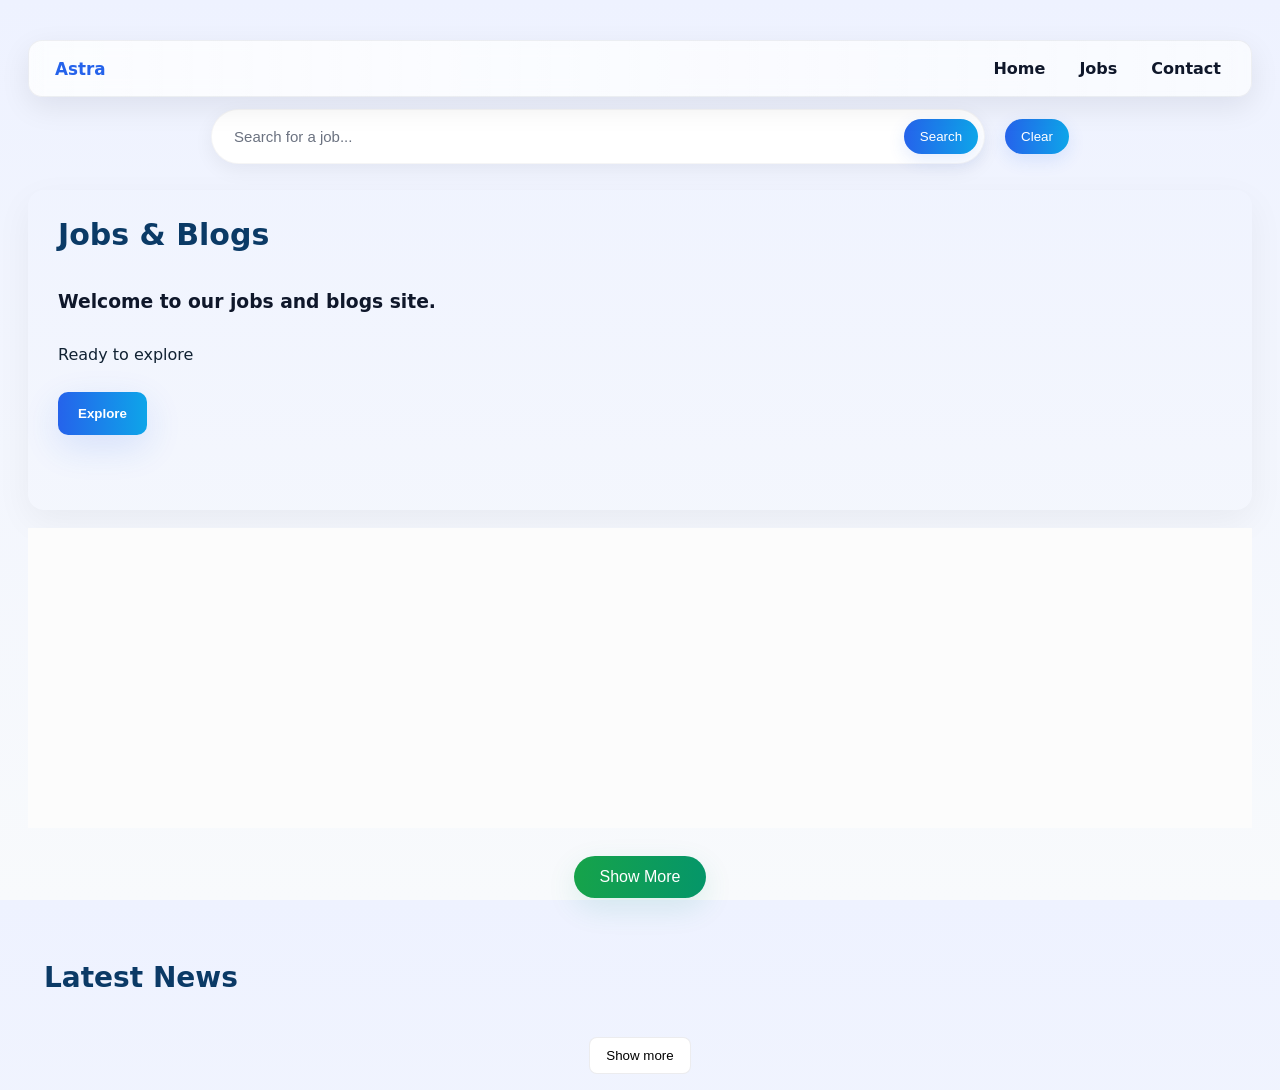
<file: index.html>
<!DOCTYPE html>
<html lang="en">
<head>
    <meta charset="UTF-8">
    <meta name="viewport" content="width=device-width, initial-scale=1.0">
    <title>Jobs</title>
    <link rel="stylesheet" href="style.css">
</head>
<body>
    <nav class="navbar">
        <a href="index.html" class="brand">Astra</a>
        <div class="nav-links">
            <a href="index.html">Home</a>
            <a href="jobs.html">Jobs</a>
            <a href="contact.html">Contact</a>
        </div>
    </nav>
      <div class="search-container">
        <div class="search-box">
            <input type="text" id="searchInput" placeholder="Search for a job...">
            <button id="searchBtn">Search</button>
        </div>
        <button id="clearBtn">Clear</button>
    </div>
    <div class="container" style="padding-right: 18px;">
        <h1>Jobs & Blogs</h1>
        <h3>Welcome to our jobs and blogs site.</h3>
        <p>Ready to explore</p>
        <button>Explore</button>
    </div>
  
    <div id="jobs-container" class="jobs-list" style="max-width:1500px;margin:18px auto"></div>
    <button id="showMore">Show More</button>

    <main style="max-width:1800px;margin:28px auto;padding:16px;">
        <h1>Latest News</h1>
        <div id="all_news" class="all_news"></div>
        <div style="text-align:center;margin-top:18px;">
            <button id="show-more" style="padding:10px 16px;border-radius:8px;border:1px solid rgba(15,23,42,0.08);background:#ffffff;cursor:pointer;">Show more</button>
        </div>
    </main>

    <script src="script.js"></script>
</body>
</html>
</file>
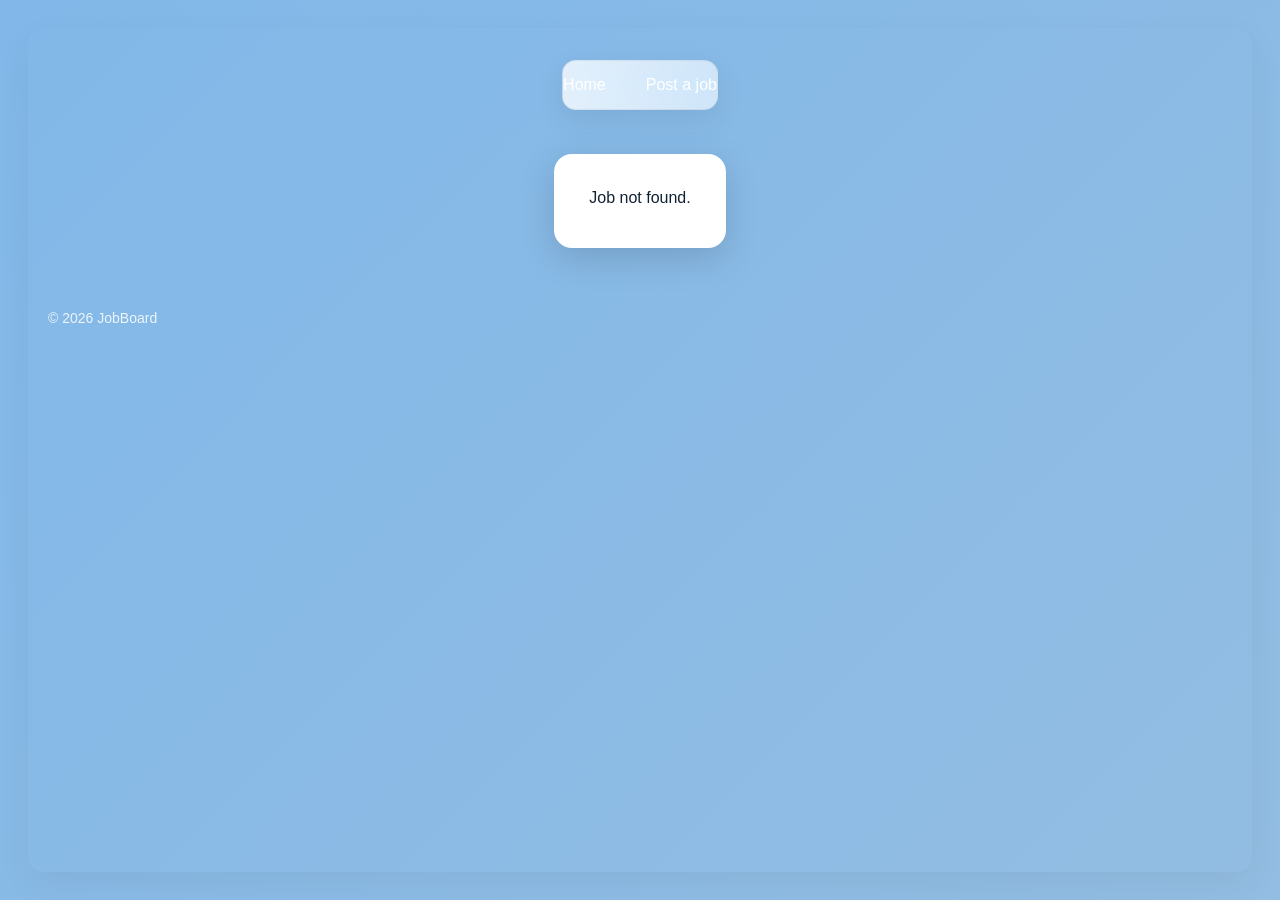
<file: apply.html>
<!doctype html>
<html lang="en">
<head>
  <meta charset="utf-8">
  <meta name="viewport" content="width=device-width,initial-scale=1">
  <title>Apply</title>
  <link rel="stylesheet" href="style.css">
</head>
<style>
    /* Reset */
* {
    margin: 0;
    padding: 0;
    box-sizing: border-box;
}

/* Body */
body {
    font-family: 'Segoe UI', Tahoma, Geneva, Verdana, sans-serif;
    background: linear-gradient(135deg, #81b8e9, #93bde2);
    min-height: 100vh;
    display: flex;
    justify-content: center;
}

/* Container */
.container {
    width: 100%;
    padding: 20px;
}

/* Navbar */
.navbar {
    display: flex;
    justify-content: center;
    gap: 40px;
    padding: 15px 0;
}

.navbar a {
    text-decoration: none;
    color: white;
    font-weight: 500;
    font-size: 16px;
    position: relative;
    transition: 0.3s;
}

.navbar a::after {
    content: "";
    position: absolute;
    width: 0%;
    height: 2px;
    background: white;
    left: 0;
    bottom: -5px;
    transition: 0.3s;
}

.navbar a:hover::after {
    width: 100%;
}

/* Card Form */
.card-form {
    background: white;
    border-radius: 18px;
    padding: 35px;
    box-shadow: 0 10px 35px rgba(0, 0, 0, 0.15);
    animation: fadeIn 0.5s ease-in-out;
}

.card-form h2 {
    color: #0f4c81;
    margin-bottom: 5px;
}

.company {
    color: #1e88e5;
    font-weight: 500;
    margin-bottom: 20px;
}

/* Fields */
.field {
    display: flex;
    flex-direction: column;
    margin-bottom: 18px;
}

.field label {
    margin-bottom: 6px;
    font-size: 14px;
    color: #333;
    font-weight: 500;
}

.field input,
.field textarea {
    padding: 12px 14px;
    border-radius: 10px;
    border: 1px solid #d0d7e2;
    font-size: 14px;
    transition: 0.3s ease;
}

.field input:focus,
.field textarea:focus {
    border-color: #1e88e5;
    box-shadow: 0 0 0 3px rgba(30, 136, 229, 0.2);
    outline: none;
}

.field textarea {
    resize: none;
    min-height: 120px;
}

/* Button */
.btn {
    padding: 12px 30px;
    border-radius: 30px;
    border: none;
    cursor: pointer;
    font-size: 14px;
    transition: 0.3s ease;
}

.btn-primary {
    background: #1e88e5;
    color: white;
    font-weight: 600;
}

.btn-primary:hover {
    background: #1565c0;
    transform: translateY(-2px);
    box-shadow: 0 6px 15px rgba(30, 136, 229, 0.3);
}

/* Status Text */
.small {
    margin-top: 12px;
    font-size: 14px;
    color: #555;
}

/* Footer */
.site-footer {
    text-align: center;
    margin-top: 30px;
    color: white;
    font-size: 14px;
    opacity: 0.85;
}

/* Animation */
@keyframes fadeIn {
    from {
        opacity: 0;
        transform: translateY(15px);
    }
    to {
        opacity: 1;
        transform: translateY(0);
    }
}

/* Responsive */
@media (max-width: 768px) {
    .card-form {
        padding: 25px;
    }
}

</style>
<body>
  <div class="container">
    <nav class="navbar">
      <a href="index.html">Home</a>
      <a href="post.html">Post a job</a>
    </nav>

    <div id="wrap" class="card-form" style="max-width:900px;margin:18px auto">
      <p class="small">Loading...</p>
    </div>

    <div class="site-footer">&copy; <span id="yr"></span> JobBoard</div>
  </div>

  <script>
    document.getElementById('yr').innerText = new Date().getFullYear();
    function getParam(n){ return new URL(location.href).searchParams.get(n); }
    function escapeHtml(s){ return String(s||'').replace(/&/g,'&amp;').replace(/</g,'&lt;').replace(/>/g,'&gt;'); }
    const id = getParam('id');
    const wrap = document.getElementById('wrap');
    const jobs = JSON.parse(localStorage.getItem('currentJobs')||'[]');
    const job = jobs.find(j=>String(j.__id)===String(id));
    if(!job){ wrap.innerHTML = '<p class="small">Job not found.</p>'; }
    else{
      const title = job.title || job.position || job.company_name || 'Job';
      wrap.innerHTML = `
        <h2>Apply: ${escapeHtml(title)}</h2>
        <div class="small company">${escapeHtml(job.company_name||'')}</div>
        <div style="margin-top:12px" class="field"><label>Your name</label><input id="app_name"></div>
        <div class="field"><label>Your email</label><input id="app_email" type="email"></div>
        <div class="field"><label>Message / cover letter</label><textarea id="app_msg"></textarea></div>
        <div style="text-align:right"><button id="send" class="btn btn-primary">Send application</button></div>
        <p id="status" class="small"></p>
      `;
      document.getElementById('send').addEventListener('click', ()=>{
        const name = document.getElementById('app_name').value.trim();
        const email = document.getElementById('app_email').value.trim();
        const msg = document.getElementById('app_msg').value.trim();
        if(!name || !email){ document.getElementById('status').innerText='Please include name and email.'; return; }
        const applications = JSON.parse(localStorage.getItem('applications')||'{}');
        const key = String(job.__id);
        if(!applications[key]) applications[key]=[];
        applications[key].push({name,email,message:msg,applied_at:new Date().toISOString()});
        localStorage.setItem('applications', JSON.stringify(applications));
        document.getElementById('status').innerText = 'Application submitted. Thank you!';
      });
    }
    
  </script>
</body>
</html>
</file>
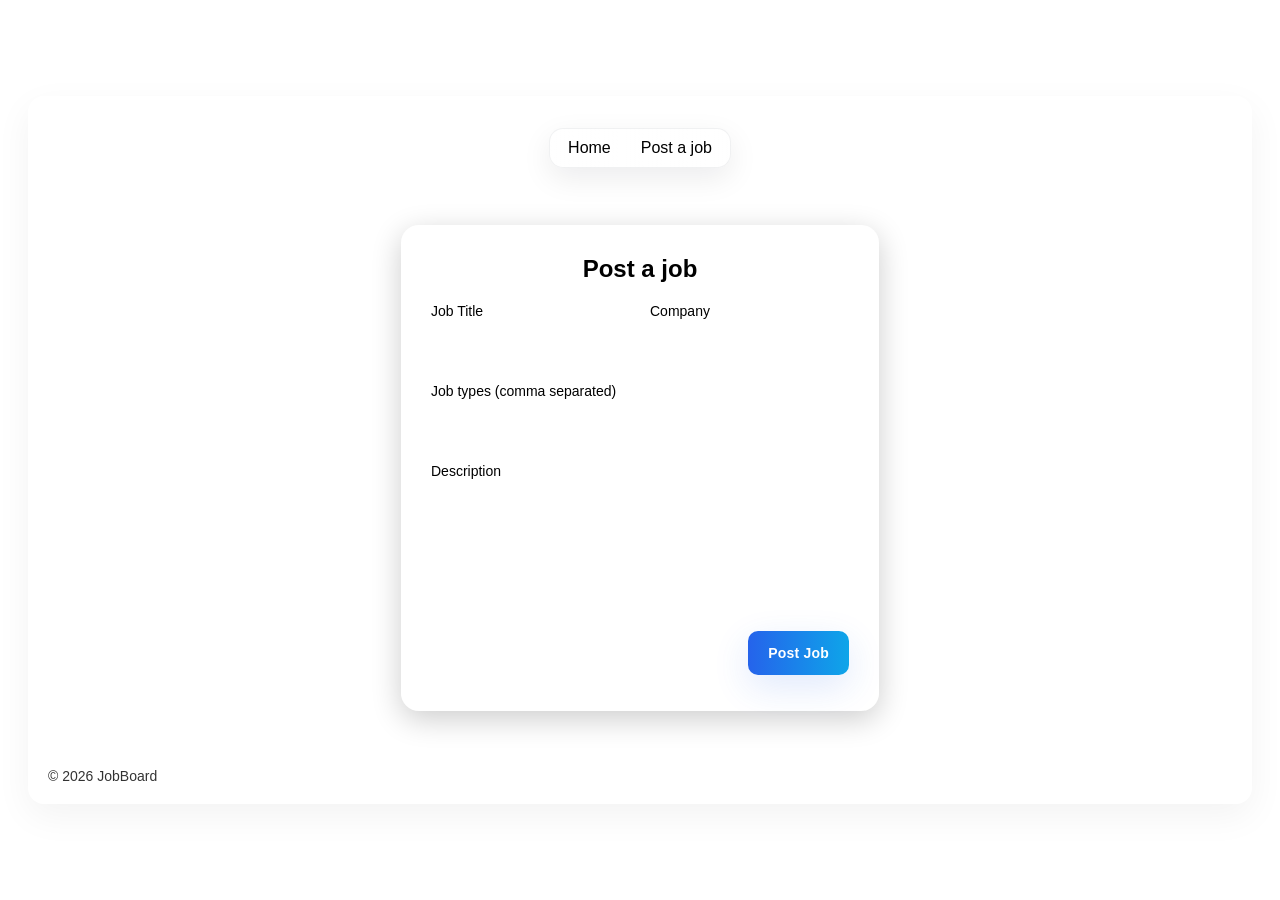
<file: post.html>
<!doctype html>
<html lang="en">
<head>
  <meta charset="utf-8">
  <meta name="viewport" content="width=device-width,initial-scale=1">
  <title>Post a Job</title>
  <link rel="stylesheet" href="style.css">
</head>
<style>
    /* Reset */
* {
    margin: 0;
    padding: 0;
    box-sizing: border-box;
}

/* Body */
body {
    font-family: 'Segoe UI', Tahoma, Geneva, Verdana, sans-serif;
    background: white;
    min-height: 100vh;
    display: flex;
    justify-content: center;
    align-items: center;
}

/* Main Container */
.container {
    width: 100%;
    padding: 20px;
}

/* Navbar */
.navbar {
    display: flex;
    justify-content: center;
    gap: 30px;
    margin-bottom: 25px;
}

.navbar a {
    text-decoration: none;
    color: black;
    font-weight: 500;
    font-size: 16px;
    transition: 0.3s ease;
}

.navbar a:hover {
    color: #050505;
}

/* Card Form */
.card-form {
    background: rgba(255, 255, 255, 0.15);
    backdrop-filter: blur(12px);
    padding: 30px;
    border-radius: 18px;
    box-shadow: 0 8px 30px rgba(0, 0, 0, 0.2);
    color: black;
    animation: fadeIn 0.6s ease-in-out;
}

.card-form h2 {
    text-align: center;
    margin-bottom: 20px;
    font-weight: 600;
}

/* Grid Layout */
.grid-2 {
    display: grid;
    grid-template-columns: 1fr 1fr;
    gap: 20px;
}

/* Fields */
.field {
    margin-bottom: 18px;
    display: flex;
    flex-direction: column;
}

.field label {
    margin-bottom: 6px;
    font-size: 14px;
    font-weight: 500;
}

.field input,
.field textarea {
    padding: 12px;
    border-radius: 10px;
    border: none;
    outline: none;
    font-size: 14px;
    transition: 0.3s ease;
}

.field input:focus,
.field textarea:focus {
    box-shadow: 0 0 0 3px rgba(12, 12, 12, 0.6);
}

.field textarea {
    resize: none;
    min-height: 120px;
}

/* Button */
.btn {
    padding: 12px 28px;
    border-radius: 30px;
    border: none;
    cursor: pointer;
    font-size: 14px;
    transition: 0.3s ease;
}

.btn-primary {
    background: #070707;
    color: #333;
    font-weight: 600;
}

.btn-primary:hover {
    background: #060606;
    transform: translateY(-2px);
}

/* Message */
.small {
    margin-top: 12px;
    font-size: 14px;
    text-align: right;
    color: #000000;
}

/* Footer */
.site-footer {
    text-align: center;
    margin-top: 25px;
    color: rgb(0, 0, 0);
    font-size: 14px;
    opacity: 0.8;
}

/* Animation */
@keyframes fadeIn {
    from {
        opacity: 0;
        transform: translateY(15px);
    }
    to {
        opacity: 1;
        transform: translateY(0);
    }
}

/* Responsive */
@media (max-width: 768px) {
    .grid-2 {
        grid-template-columns: 1fr;
    }
}

</style>
<body>
  <div class="container">
    <nav class="navbar">
      <a href="index.html">Home</a>
      <a href="post.html">Post a job</a>
    </nav>

    <div class="card-form" style="max-width:900px;margin:18px auto">
      <h2>Post a job</h2>
      <div class="grid-2">
        <div class="field"><label>Job Title</label><input id="title"></div>
        <div class="field"><label>Company</label><input id="company"></div>
      </div>
      <div class="field"><label>Job types (comma separated)</label><input id="types"></div>
      <div class="field"><label>Description</label><textarea id="description"></textarea></div>
      <div style="text-align:right"><button id="postBtn" class="btn btn-primary">Post Job</button></div>
      <p id="msg" class="small"></p>
    </div>

    <div class="site-footer">&copy; <span id="yr"></span> JobBoard</div>
  </div>

  <script>
    document.getElementById('yr').innerText = new Date().getFullYear();
    document.getElementById('postBtn').addEventListener('click', ()=>{
      const title = document.getElementById('title').value.trim();
      const company = document.getElementById('company').value.trim();
      const types = document.getElementById('types').value.split(',').map(s=>s.trim()).filter(Boolean);
      const description = document.getElementById('description').value.trim();
      if(!title || !company || !description){ document.getElementById('msg').innerText='Please fill title, company and description.'; return; }
      const posted = JSON.parse(localStorage.getItem('postedJobs')||'[]');
      const newJob = { title, company_name: company, job_types: types, description, created_at: new Date().toISOString() };
      posted.unshift(newJob);
      localStorage.setItem('postedJobs', JSON.stringify(posted));
      localStorage.removeItem('currentJobs');
      document.getElementById('msg').innerText = 'Job posted — redirecting to listings...';
      setTimeout(()=> location.href='index.html', 900);
    });
  </script>
</body>
</html>
</file>
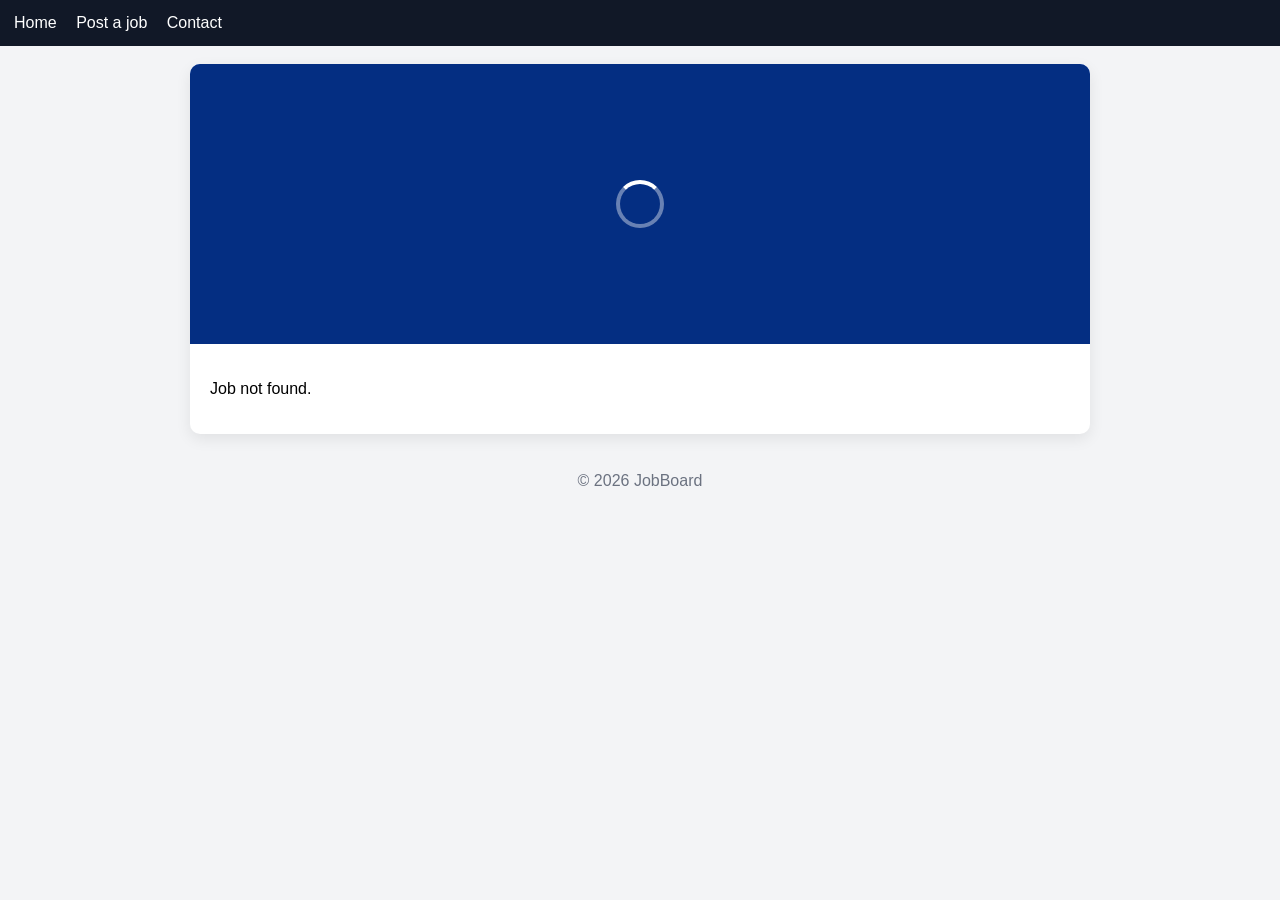
<file: view.html>
<!doctype html>
<html lang="en">
<head>
<meta charset="utf-8">
<meta name="viewport" content="width=device-width,initial-scale=1">
<title>View Job</title>

<style>
body {
  font-family: Arial, sans-serif;
  background:#f3f4f6;
  margin:0;
}

.navbar {
  background:#111827;
  padding:14px;
}

.nav-links a {
  color:white;
  margin-right:15px;
  text-decoration:none;
}

.card-form {
  background:white;
  border-radius:10px;
  overflow:hidden;
  box-shadow:0 5px 15px rgba(0,0,0,0.08);
}

.job-banner {
  position:relative;
  height:280px;
  background:#0854ec;
  display:flex;
  align-items:center;
  justify-content:center;
  color:white;
  overflow:hidden;
}

/* Dark overlay */
.job-banner::after {
  content:"";
  position:absolute;
  inset:0;
  background:rgba(0,0,0,0.45);
}

/* Banner text */
.banner-text {
  position:relative;
  z-index:2;
  font-size:28px;
  font-weight:bold;
  text-align:center;
}

/* Loading spinner */
.loader {
  width:40px;
  height:40px;
  border:4px solid rgba(255,255,255,0.4);
  border-top:4px solid white;
  border-radius:50%;
  animation:spin 1s linear infinite;
  position:absolute;
  z-index:3;
}

@keyframes spin {
  100% { transform: rotate(360deg); }
}

#job-content {
  padding:20px;
}

.meta {
  color:#6b7280;
  margin-top:6px;
}

.btn {
  background:#2563eb;
  color:white;
  padding:10px 16px;
  border-radius:6px;
  text-decoration:none;
  display:inline-block;
}

.site-footer {
  text-align:center;
  padding:20px;
  color:#6b7280;
}
</style>
</head>
<body>

<nav class="navbar">
  <div class="nav-links">
    <a href="index.html">Home</a>
    <a href="post.html">Post a job</a>
    <a href="#">Contact</a>
  </div>
</nav>

<div id="job-wrap" class="card-form" style="max-width:900px;margin:18px auto">
  <div id="job-banner" class="job-banner">
    <div class="loader" id="banner-loader"></div>
    <div class="banner-text" id="banner-text"></div>
  </div>
  <div id="job-content">
    <p>Loading job...</p>
  </div>
</div>

<div class="site-footer">&copy; <span id="yr"></span> JobBoard</div>

<script>
document.getElementById('yr').innerText = new Date().getFullYear();

function escapeHtml(s){
  return String(s||'')
    .replace(/&/g,'&amp;')
    .replace(/</g,'&lt;')
    .replace(/>/g,'&gt;');
}

function getParam(n){
  return new URL(location.href).searchParams.get(n);
}

const id = getParam('id');
const jobs = JSON.parse(localStorage.getItem('currentJobs')||'[]');
const job = jobs.find(j=>String(j.__id)===String(id));

const content = document.getElementById("job-content");
const banner = document.getElementById("job-banner");
const bannerText = document.getElementById("banner-text");
const loader = document.getElementById("banner-loader");

if(!job){
  content.innerHTML = "<p>Job not found.</p>";
}
else{

  const title = job.title || job.position || "Job Opportunity";
  const company = job.company_name || "";
  const desc = (job.description||'').replace(/\n+/g,'<br>');
  const types = Array.isArray(job.job_types) ? job.job_types.join(", ") : "";

  // Insert job content
  content.innerHTML = `
    <h2>${escapeHtml(title)}</h2>
    <div class="meta">${escapeHtml(company)} · ${escapeHtml(types)}</div>
    <div style="margin-top:15px">${desc}</div>
    <div style="margin-top:18px">
      <a class="btn" href="apply.html?id=${encodeURIComponent(job.__id)}">
        Apply for this job
      </a>
    </div>
  `;

  // Add overlay text
  bannerText.innerText = title;

  loadBanner(title);
}




document.getElementById('yr').innerText = new Date().getFullYear();

const API_URL = "https://api.pexels.com/v1/search?query=${query}&per_page=50&page=${page}";
  const API_KEY = "CoSrFClsxLlIuMIG1OwriSXvvqAgWemyrJngxhVOD58GzC2DMKfk8Wij";

  async function loadBanner() {
    try {
      const response = await fetch(API_URL, {
        headers: { Authorization: API_KEY }
      });

      if (!response.ok) {
        const txt = await response.text().catch(()=>'<no body>');
        console.error('Pexels fetch failed', response.status, txt);
        return;
      }

      const data = await response.json();
      const imageUrl = data && data.photos && data.photos[0] && data.photos[0].src && data.photos[0].src.landscape;
      if (!imageUrl) {
        console.warn('No image URL found in Pexels response', data);
        return;
      }
      const allnews = document.querySelector('.job-banner');
      if (allnews) allnews.style.backgroundColor = 'rgba(255,255,255,0.8)'; // add white overlay for better text contrast


      // Preload image
      const img = new Image();
      img.crossOrigin = 'anonymous';
      img.src = imageUrl;

      img.onload = function () {
        allnews.style.backgroundImage = `url("${imageUrl}")`;
       allnews.style.backgroundSize = "cover";
        allnews.style.backgroundPosition = "center";
        allnews.style.backgroundRepeat = "no-repeat";
        if (!allnews.style.minHeight) allnews.style.minHeight = "300px";
        console.log('Banner set from Pexels:', imageUrl);
      };
      img.onerror = function(e){
        console.error('Failed to load banner image', e);
      };
    } catch (error) {
      console.error("Error loading banner:", error);
    }
  }

  loadBanner();
</script>
</body> 
</html>
</file>
<file: style.css>
:root{
    --bg-1: #eef2ff; /* subtle lavender */
    --bg-2: #f8fafc; /* light background */
    --card: #ffffff;
    --muted: #6b7280;
    --accent: #2563eb;
    --accent-2: #0ea5e9;
    --card-height: 320px; /* default uniform card height on desktop */
    --success: #16a34a;
    --glass: rgba(255,255,255,0.6);
    --radius: 12px;
}

/* Page */
html, body{
    height: 100%;
}
body {
    font-family: Inter, system-ui, -apple-system, 'Segoe UI', Roboto, 'Helvetica Neue', Arial;
    background: linear-gradient(180deg, var(--bg-1) 0%, var(--bg-2) 100%);
    margin: 0;
    padding: 28px;
    color: #0f172a;
}
.container{
    max-width: 1800px;                /* increased width */
    margin: 12px auto 22px auto;
    /* background: linear-gradient(90deg, rgba(37,99,235,0.10), rgba(14,165,233,0.04)); */
    border-radius: 16px;
    padding: 48px 32px;              /* increased padding for taller banner */
    display: flex;
    flex-direction: column;           /* stack h2 -> p -> button */
    gap: 14px;
    align-items: flex-start;
    box-shadow: 0 12px 36px rgba(2,6,23,0.05);
    min-height: 260px;               /* ensure larger height */
}
.container h1{
    margin: 0 0 8px 0;
    font-size: 30px;                 /* larger heading */
    color: #0b3a66;
    line-height: 1.02;
}
.container p{
    margin: 0 0 6px 0;
    color: #123;
    font-size: 16px;                 /* slightly larger body text */
    max-width: 1000px;
}
.container button{
    display: inline-block;
    margin-top: 8px;                 /* place below the paragraph */
    background: linear-gradient(90deg,var(--accent),var(--accent-2));
    color: white;
    border: none;
    padding: 14px 20px;              /* bigger CTA */
    border-radius: 10px;
    cursor: pointer;
    font-weight: 800;
    box-shadow: 0 12px 36px rgba(37,99,235,0.14);
}
.container button:hover{ transform: translateY(-3px); }

@media (max-width:800px){
    .job-oppotunity{ flex-direction:column; align-items:flex-start; padding:18px; min-height: auto; }
    .job-oppotunity button{ margin-left:0; width:100%; }
}

/* Navigation - modern sticky navbar */
.navbar{
    position: sticky;
    top: 12px;
    z-index: 999;
    max-width: 1600px;
    margin: 12px auto;
    display: flex;
    gap: 18px;
    align-items: center;
    justify-content: space-between;
    padding: 10px 18px;
    background: linear-gradient(90deg, rgba(255,255,255,0.78), rgba(255,255,255,0.62));
    backdrop-filter: blur(8px) saturate(120%);
    -webkit-backdrop-filter: blur(8px) saturate(120%);
    border-radius: 14px;
    box-shadow: 0 10px 30px rgba(2,6,23,0.08);
    border: 1px solid rgba(15,23,42,0.06);
    transition: box-shadow .18s ease, transform .18s ease, background .18s ease;
}

.navbar .brand{
    color: var(--accent);
    font-weight: 800;
    font-size: 1.05rem;
    text-decoration: none;
    padding: 6px 8px;
    display: inline-block;
}

.nav-links{
    display: flex;
    gap: 10px;
    align-items: center;
}

.nav-links a{
    color: #0f172a;
    text-decoration: none;
    padding: 8px 12px;
    border-radius: 10px;
    font-weight: 700;
    transition: background .14s ease, color .14s ease, transform .14s ease;
}

.nav-links a:hover{
    background: linear-gradient(90deg, rgba(37,99,235,0.12), rgba(14,165,233,0.06));
    color: var(--accent);
    transform: translateY(-2px);
}

/* compact mobile layout */
@media (max-width: 700px){
    .nav-links{ display: none; }
    .navbar{ justify-content: center; padding: 10px 12px; }
    .navbar .brand{ margin-right: auto; }
}

/* Search Bar */
.search-container{
    max-width: 1100px;
    margin: 0 auto 26px auto;
    display: flex;
    gap: 12px;
    align-items: center;
    justify-content: center;
}
.search-container .search-box{
    display: flex;
    align-items: center;
    background: var(--card);
    border-radius: 999px;
    padding: 6px;
    box-shadow: 0 6px 20px rgba(16,24,40,0.06);
    border: 1px solid rgba(15,23,42,0.04);
    width: 100%;
    max-width: 760px;
}
.search-container input{
    flex: 1;
    border: none;
    padding: 12px 16px;
    border-radius: 999px;
    font-size: 15px;
    outline: none;
    color: #0f172a;
    background: transparent;
}
.search-container input::placeholder{ color: var(--muted); }
.search-container button{
    background: linear-gradient(90deg, var(--accent), var(--accent-2));
    color: white;
    border: none;
    padding: 10px 16px;
    border-radius: 999px;
    margin-left: 8px;
    cursor: pointer;
    box-shadow: 0 6px 18px rgba(37,99,235,0.12);
    transition: transform .16s ease, box-shadow .16s ease, opacity .12s ease;
}
.search-container button:hover{ transform: translateY(-2px); }
.search-container #clear-btn{
    background: transparent;
    border: 1px solid rgba(15,23,42,0.06);
    padding: 8px 12px;
    border-radius: 8px;
    color: var(--muted);
}
.job-oppotunity{
    max-width: 1200px;                /* increased width */
    margin: 12px auto 22px auto;
    background: linear-gradient(90deg, rgba(37,99,235,0.10), rgba(14,165,233,0.04));
    border-radius: 16px;
    padding: 36px 28px;              /* increased padding for taller banner */
    display: flex;
    flex-direction: column;           /* stack h2 -> p -> button */
    gap: 14px;
    align-items: flex-start;
    box-shadow: 0 12px 36px rgba(2,6,23,0.05);
    min-height: 260px;               /* ensure larger height */
}
.job-oppotunity h2{
    margin: 0 0 8px 0;
    font-size: 30px;                 /* larger heading */
    color: #0b3a66;
    line-height: 1.02;
}
.job-oppotunity p{
    margin: 0 0 6px 0;
    color: #123;
    font-size: 16px;                 /* slightly larger body text */
    max-width: 1000px;
}
.job-oppotunity button{
    display: inline-block;
    margin-top: 8px;                 /* place below the paragraph */
    background: linear-gradient(90deg,var(--accent),var(--accent-2));
    color: white;
    border: none;
    padding: 14px 20px;              /* bigger CTA */
    border-radius: 10px;
    cursor: pointer;
    font-weight: 800;
    box-shadow: 0 12px 36px rgba(37,99,235,0.14);
}
.job-oppotunity button:hover{ transform: translateY(-3px); }

@media (max-width:800px){
    .job-oppotunity{ flex-direction:column; align-items:flex-start; padding:18px; min-height: auto; }
    .job-oppotunity button{ margin-left:0; width:100%; }
}

/* Jobs Container - Responsive Grid */
/* layout container used across pages */
.container{
    /* increased max-width so pages use a wider layout */
    max-width: 1800px;
    margin: 0 auto;
    padding: 30px;
}

/* Jobs Container - force a 3-column layout on large screens (3 cols x 3 rows = 9 items visible)
   Responsive rules below will collapse columns on smaller screens. */
#jobs-container{
    max-width: 1400px;
    margin: 18px auto 0 auto;
    display: grid;
    grid-template-columns: repeat(3, 1fr);
    gap: 24px;
    align-items: stretch; /* make grid items stretch to equal height */
}

/* Blogs section: same 3x3 layout rules so blogs render identically when added */
.blogs-container{
    max-width: 1400px;
    margin: 18px auto 0 auto;
    display: grid;
    grid-template-columns: repeat(3, 1fr);
    gap: 24px;
    align-items: stretch;
}

/* Job Card */
.job{
    background: linear-gradient(180deg, rgba(255,255,255,0.98), var(--card));
    padding: 22px;
    border-radius: var(--radius);
    box-shadow: 0 8px 30px rgba(2,6,23,0.06);
    transition: transform .22s cubic-bezier(.2,.9,.3,1), box-shadow .22s ease;
    display: flex;
    flex-direction: column;
    gap: 12px;
    position: relative;
    overflow: hidden;
    height: var(--card-height);
}
.job::after{
    content: '';
    position: absolute;
    inset: 0;
    pointer-events: none;
}
.job:hover{
    transform: translateY(-6px) scale(1.01);
    box-shadow: 0 18px 40px rgba(2,6,23,0.12);
}
.job h3{
    margin: 0 0 6px 0;
    font-size: 20px;
    color: #0f172a;
}
.job .company{
    font-weight: 600;
    color: #0b3a66;
}
.job .meta{
    font-size: 13px;
    color: var(--muted);
}
.job p{
    font-size: 15px;
    color: #374151;
    margin: 0;
}
.job .cta{
    margin-top: auto; /* push CTA to the bottom so cards align */
    display: flex;
    gap: 8px;
    }
    .btn{
        padding: 8px 12px;
        border-radius: 8px;
        border: none;
        cursor: pointer;
        font-weight: 700;
        font-size: 0.95rem;
        letter-spacing: 0.2px;
        display: inline-flex;
        align-items: center;
        gap: 8px;
        transition: transform .14s ease, box-shadow .14s ease, opacity .12s ease;
    }
    .btn:focus{ outline: 3px solid rgba(37,99,235,0.12); outline-offset: 2px; }
    .btn + .btn{ margin-left: 8px; }
    .btn-outline{
        background: transparent;
        border: 1px solid var(--accent);
        color: var(--accent);
        padding: 8px 12px;
    }
    .btn-outline:hover{
        background: rgba(37,99,235,0.06);
        transform: translateY(-2px);
    }
    .btn-primary{
        background: linear-gradient(90deg,var(--accent),var(--accent-2));
        color: white;
        padding: 9px 14px;
        box-shadow: 0 8px 22px rgba(37,99,235,0.12);
    }
    .btn-primary:hover{
        transform: translateY(-2px);
        box-shadow: 0 12px 30px rgba(37,99,235,0.16);
    }


    /* legacy class used earlier */
    .apply-btn{ display: inline-block; padding: 8px 12px; border-radius: 8px; background: linear-gradient(90deg,var(--accent),var(--accent-2)); color: #fff; border: none; cursor: pointer; }

/* Show More Button */
#showMore{
    display: block;
    margin: 28px auto;
    padding: 12px 26px;
    border: none;
    border-radius: 999px;
    background: linear-gradient(90deg, var(--success), #059669);
    color: white;
    font-size: 16px;
    cursor: pointer;
    box-shadow: 0 10px 30px rgba(5,150,105,0.12);
    transition: transform .14s ease, box-shadow .14s ease;
}
#showMore:hover{ transform: translateY(-3px); box-shadow: 0 18px 40px rgba(5,150,105,0.18); }

/* Small screens */
@media (max-width: 1100px){
    /* slightly reduce min card width on medium screens */
    #jobs-container, .blogs-container { grid-template-columns: repeat(auto-fit, minmax(320px, 1fr)); gap:20px; }
    :root{ --card-height: 300px; }
}

@media (max-width: 900px){
    body{ padding: 18px; }
    #jobs-container, .blogs-container { gap: 16px; }
}

@media (max-width: 600px){
    .search-container{ padding: 0 6px; gap: 8px; flex-direction: column; }
    .search-container .search-box{ width: 100%; }
    .search-container button{ width: 100%; border-radius: 10px; }
    #jobs-container, .blogs-container { grid-template-columns: 1fr; }
    :root{ --card-height: auto; }
}

/* Accessible focus states */
.search-container input:focus, .search-container button:focus, #showMore:focus, .apply-btn:focus{
    outline: 3px solid rgba(37,99,235,0.14);
    outline-offset: 2px;
}
main{
    max-width:1100px;
    margin:40px auto;
    padding:20px;
}

h1{
    font-size:28px;
    margin-bottom:20px;
    color:#0b3a66;
}

/* ================= NEWS GRID ================= */
#all_news{
    display:grid;
    /* 3 columns layout for desktop to show 6 items as 3 columns x 2 rows */
    grid-template-columns:repeat(3,1fr);
    gap:24px;   /* spacing between news */
    margin-top:25px;
}

/* ================= ARTICLE CARD ================= */
.article{
    background:white;
    border-radius:var(--radiums);
    padding:20px;
    box-shadow:0 10px 30px rgba(15,23,42,0.06);
    transition:0.3s ease;
    display:flex;
    flex-direction:column;
    gap:12px;
    min-height:150px;
}

.article:hover{
    transform:translateY(-8px);
    box-shadow:0 20px 50px rgba(15,23,42,0.12);
}

.article h3{
    font-size:17px;
}

.article h3 a{
    color:var(--accent);
    text-decoration:none;
    font-weight:600;
}

.article h3 a:hover{
    text-decoration:underline;
}

.article p{
    font-size:14px;
    color:#374151;
    line-height:1.6;
}

.meta{
    font-size:12px;
    color:var(--muted);
    margin-top:auto;
}

/* ================= RESPONSIVE ================= */
@media (max-width:640px){
    .navbar{
        padding:12px;
        gap:20px;
    }

    .container{
        margin:30px 15px;
        padding:18px;
    }

    main{
        padding:15px;
    }

    #all_news{
        gap:20px;
    }
}

/* make grid responsive: single column on small screens */
@media (max-width:720px){
    #all_news{
        grid-template-columns:repeat(1,1fr);
    }
}
/* ...existing code... */
#jobs-container {
    min-height: 300px; /* makes background visible even before jobs are added */
    background-color: #fcfcfc; /* fallback */
    background-size: cover;
    background-position: center;
    background-repeat: no-repeat;
}
/* ...existing code... */
#job-wrap {
  min-height: 350px;
  padding-top: 220px; /* pushes content down so image shows on top */
  color: white;
}
.job-banner {
  width: 100%;
  height: 250px;
  background-size: cover;
  background-position: center;
  background-repeat: no-repeat;
  border-radius: 8px 8px 0 0;
  position: relative;
}
.job-banner::after {
  content: "";
  position: absolute;
  inset: 0;
  background: rgba(0,0,0,0.4);
}

#job-content {
  padding: 20px;
}
</file>
